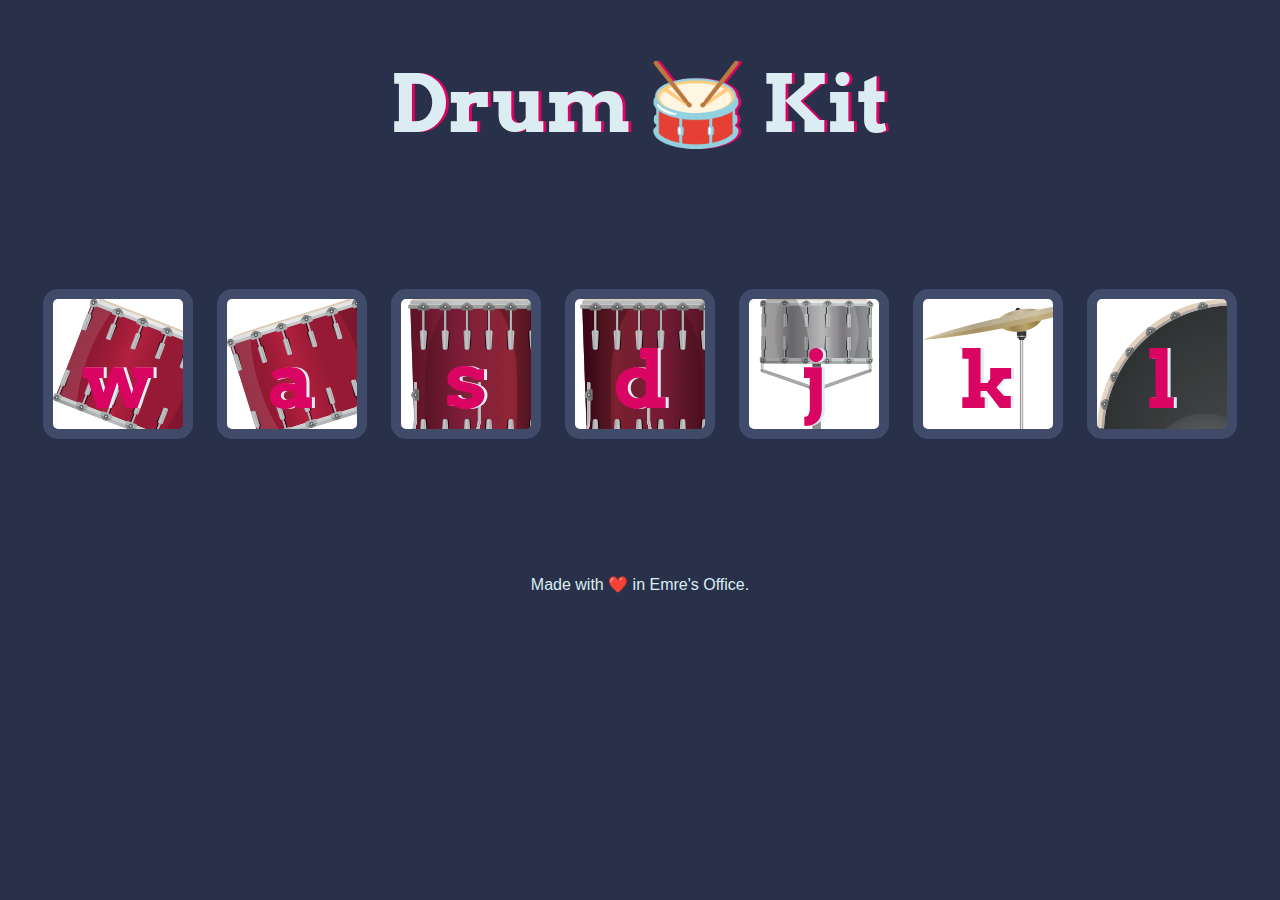
<file: Drum Kit/index.html>
<!DOCTYPE html>
<html lang="en" dir="ltr">

<head>
  <meta charset="utf-8">
  <title>Drum Kit</title>
  <link rel="stylesheet" href="styles.css">
  <link href="https://fonts.googleapis.com/css?family=Arvo" rel="stylesheet">
</head>

<body>

  <h1 id="title">Drum 🥁 Kit</h1>
  <div class="set">
    <button class="w drum">w</button>
    <button class="a drum">a</button>
    <button class="s drum">s</button>
    <button class="d drum">d</button>
    <button class="j drum">j</button>
    <button class="k drum">k</button>
    <button class="l drum">l</button>
  </div>


  <footer>
    Made with ❤️ in Emre's Office.
  </footer>

<script src="index.js" charset="utf-8"></script>  
</body>

</html>
</file>
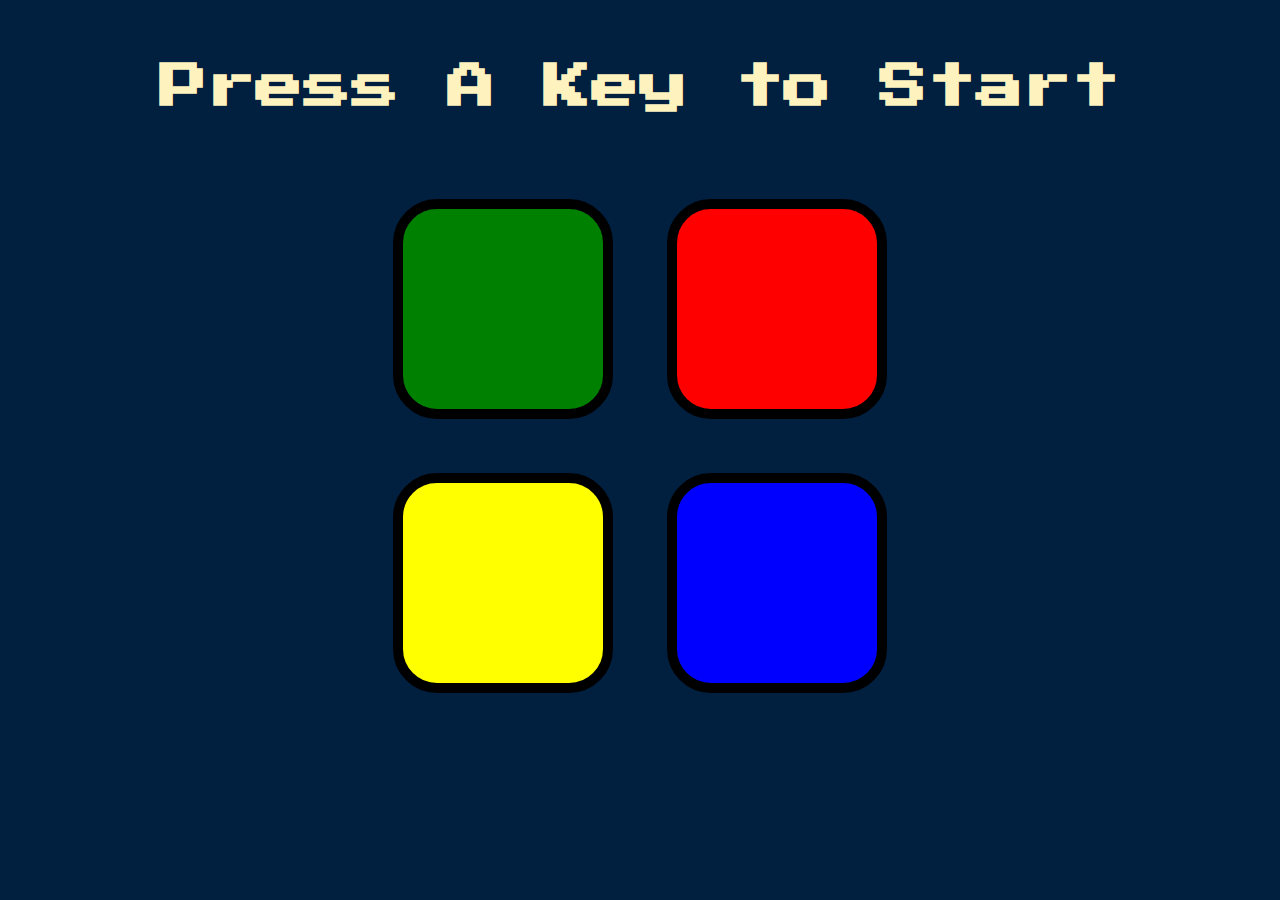
<file: Simon Game/index.html>
<!DOCTYPE html>
<html lang="en" dir="ltr">

<head>
  <meta charset="utf-8">
  <title>Simon</title>
  <link rel="stylesheet" href="styles.css">
  <link href="https://fonts.googleapis.com/css?family=Press+Start+2P" rel="stylesheet">
</head>

<body>
  <h1 id="level-title">Press A Key to Start</h1>
  <div class="container">
    <div lass="row">

      <div type="button" id="green" class="btn green">

      </div>

      <div type="button" id="red" class="btn red">

      </div>
    </div>

    <div class="row">

      <div type="button" id="yellow" class="btn yellow">

      </div>
      <div type="button" id="blue" class="btn blue">

      </div>

    </div>

  </div>

  <script src="https://ajax.googleapis.com/ajax/libs/jquery/3.3.1/jquery.min.js"></script>
  <script src="game.js" charset="utf-8"></script>

</body>

</html>
</file>
<file: Drum Kit/styles.css>
body {
  text-align: center;
  background-color: #283149;
}

h1 {
  font-size: 5rem;
  color: #DBEDF3;
  font-family: "Arvo", cursive;
  text-shadow: 3px 0 #DA0463;

}

footer {
  color: #DBEDF3;
  font-family: sans-serif;
}

.w {
  background-image: url('images/tom1.png');
}

.a {
  background-image: url('images/tom2.png');
}

.s {
  background-image: url('images/tom3.png');
}

.d {
  background-image: url('images/tom4.png');
}

.j {
  background-image: url('images/snare.png');
}

.k {
  background-image: url('images/crash.png');
}

.l {
  background-image: url('images/kick.png');
}

.set {
  margin: 10% auto;
}

.game-over {
  background-color: red;
  opacity: 0.8;
}

.pressed {
  box-shadow: 0 3px 4px 0 #DBEDF3;
  opacity: 0.5;
}

.red {
  color: red;
}

.drum {
  outline: none;
  border: 10px solid #404B69;
  font-size: 5rem;
  font-family: 'Arvo', cursive;
  line-height: 2;
  font-weight: 900;
  color: #DA0463;
  text-shadow: 3px 0 #DBEDF3;
  border-radius: 15px;
  display: inline-block;
  width: 150px;
  height: 150px;
  text-align: center;
  margin: 10px;
  background-color: white;
}
</file>
<file: Simon Game/styles.css>
body {
  text-align: center;
  background-color: #011F3F;
}

#level-title {
  font-family: 'Press Start 2P', cursive;
  font-size: 3rem;
  margin:  5%;
  color: #FEF2BF;
}

.container {
  display: block;
  width: 50%;
  margin: auto;

}

.btn {
  margin: 25px;
  display: inline-block;
  height: 200px;
  width: 200px;
  border: 10px solid black;
  border-radius: 20%;
}

.game-over {
  background-color: red;
  opacity: 0.8;
}

.red {
  background-color: red;
}

.green {
  background-color: green;
}

.blue {
  background-color: blue;
}

.yellow {
  background-color: yellow;
}

.pressed {
  box-shadow: 0 0 20px white;
  background-color: grey;
}
</file>
